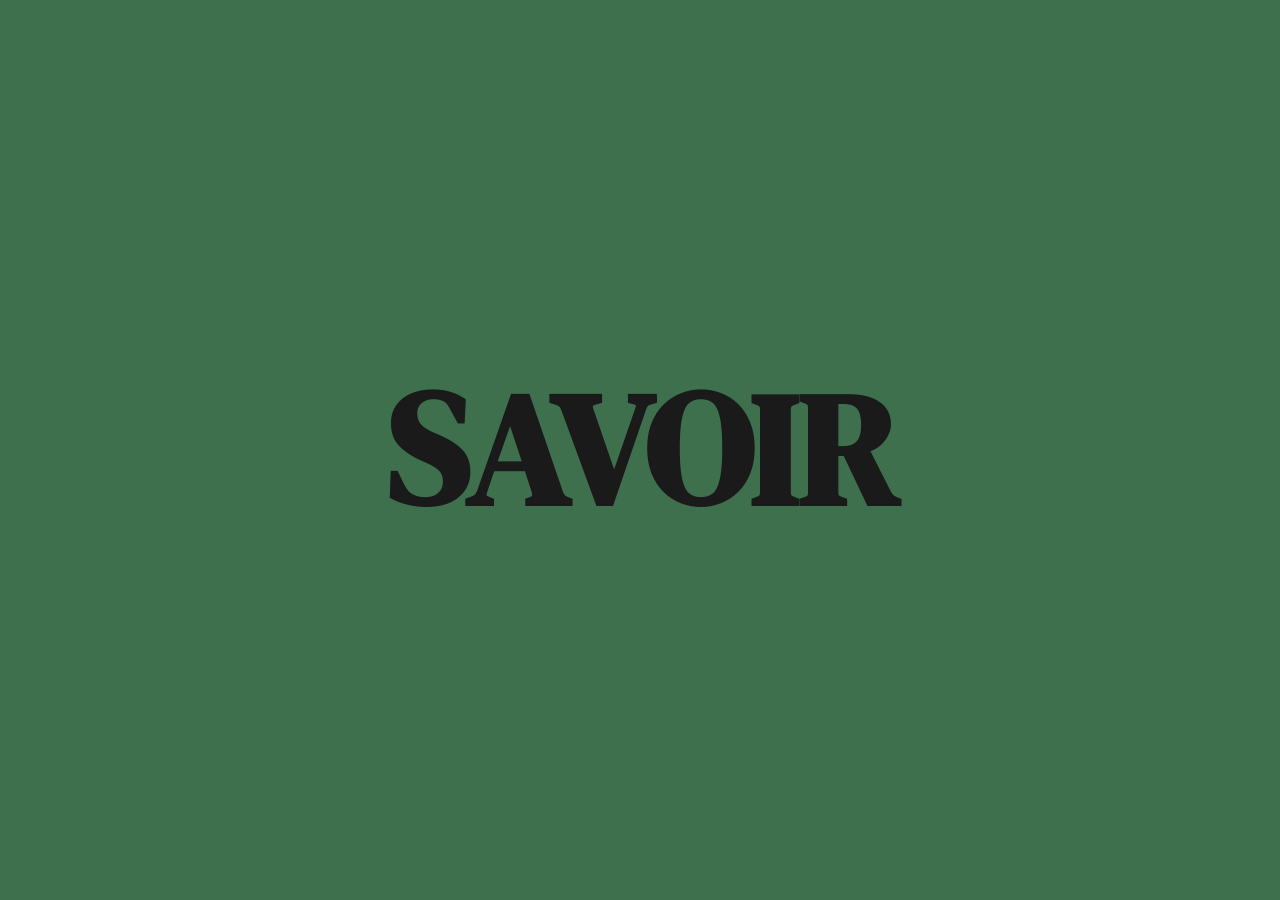
<file: index.html>
<!DOCTYPE html>
<html lang="en">
  <head>
    <meta charset="utf-8">
    <title>SAVOIR</title>
    <link rel="shortcut icon" type="image/x-icon" href="favicon.ico">
    <link rel="preconnect" href="https://fonts.googleapis.com">
    <link rel="preconnect" href="https://fonts.gstatic.com" crossorigin>
    <link href="https://fonts.googleapis.com/css2?family=DM+Serif+Display&display=swap" rel="stylesheet">
    <link rel="stylesheet" href="style.css">
  </head>
  <body>
    <div id="container">
      <h1>SAVOIR</h1>
    </div>
  </body>
</html>
</file>
<file: style.css>
body {
	margin: 0;
	padding: 0;
}

#container {
	width: 100vw;
	height: 100vh;
	display: flex;
	flex-direction: column;
	align-items: center;
	justify-content: center;
	background: #3f704d;
}

h1 {
	margin: 0;
	color: #1a1a1a;
	font-size: 10em;
	font-family: 'DM Serif Display', serif;
}
</file>
